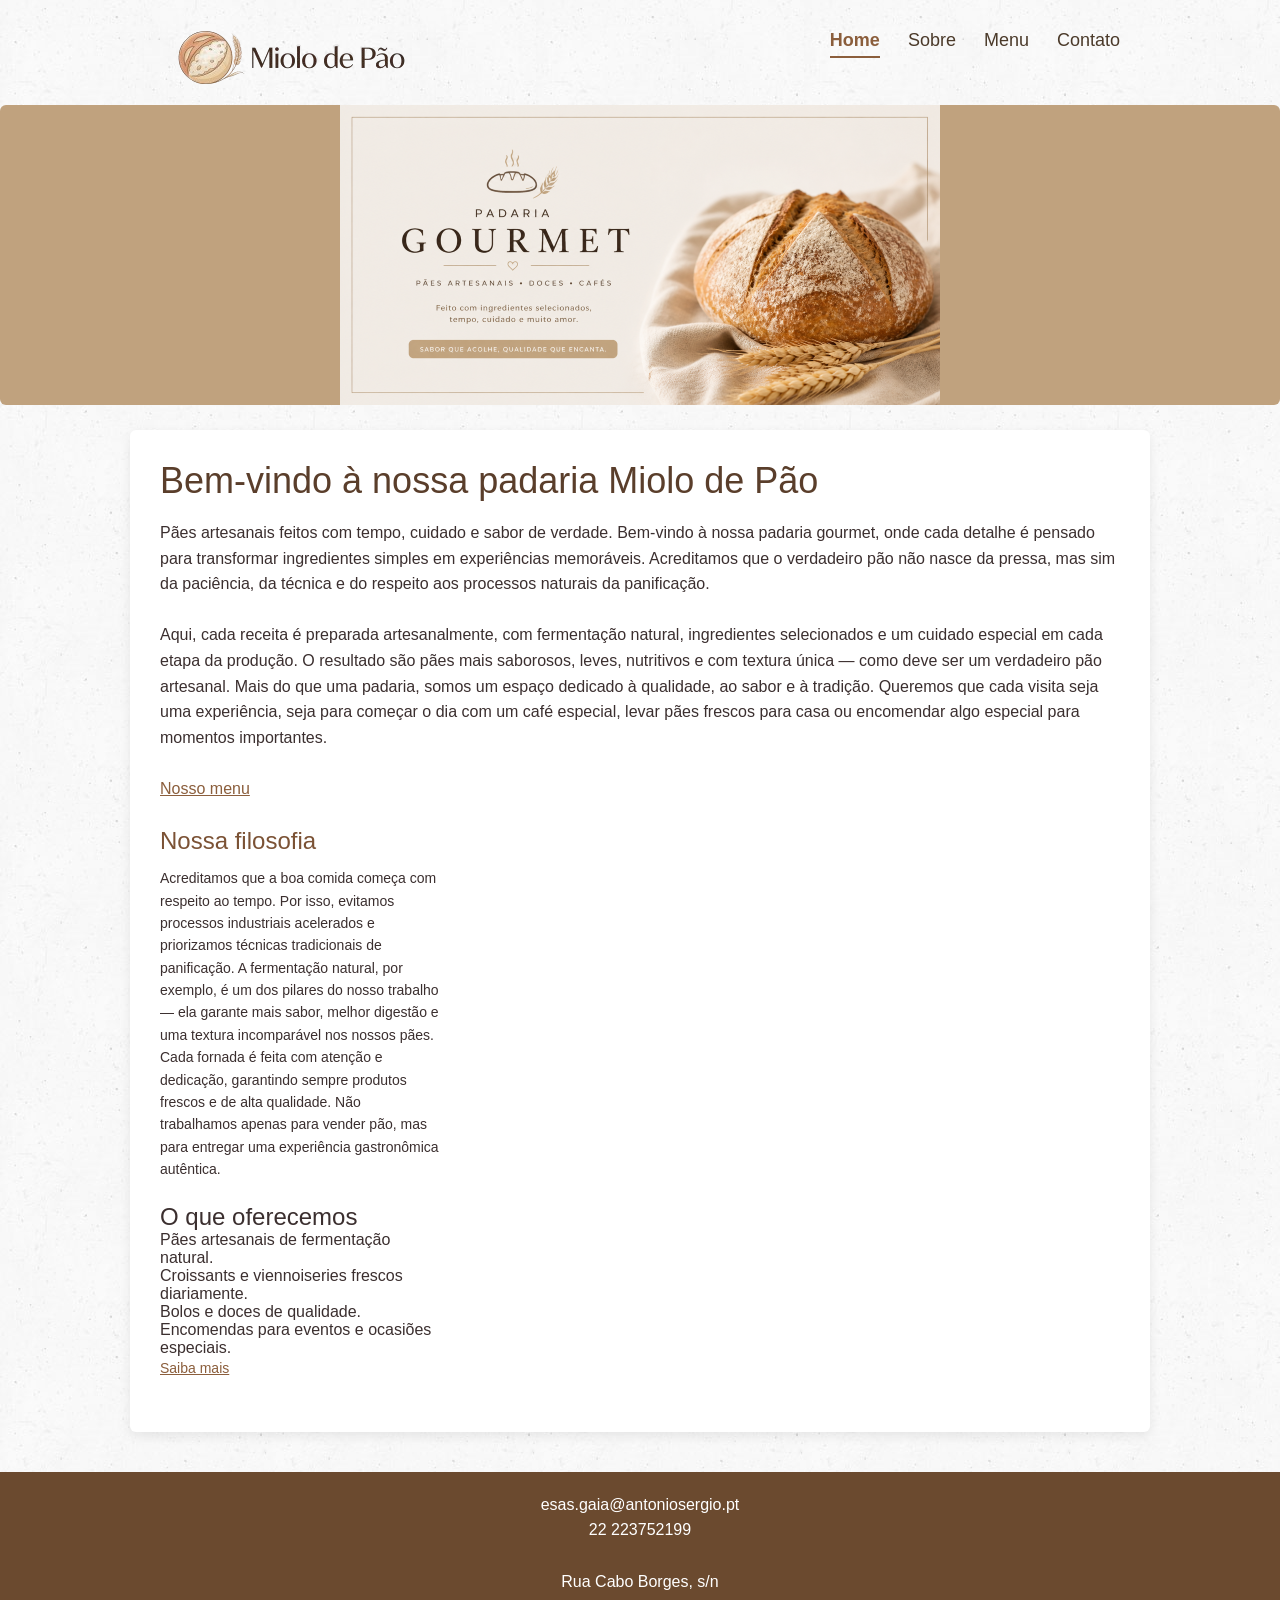
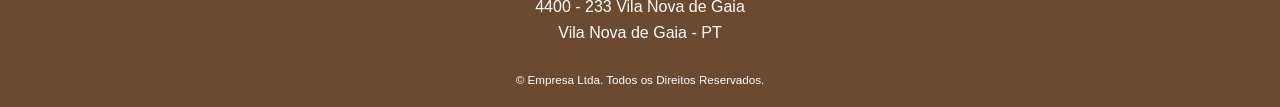
<file: index.html>
<!DOCTYPE HTML>
<html lang="pt-PT">
<head>
	<meta charset="UTF-8">
	<title>Miolo de Pão - Padarias Gourmet</title>
	<link href="layout.css" rel="stylesheet">
</head>
<body id="bd-home">

<div id="site">
	<div id="cabecalho" class="grupo">
		<a href="index.html" id="logo">
			<img src="logo_empresa.png" alt="Logomarca da Empresa">
		</a>
		<div id="menu-principal">
			<ul class="grupo">
				<li>
					<a class="ativo" href="index.html">Home</a>
				</li>
				<li>
					<a href="empresa.html">Sobre</a>
				</li>
				<li>
					<a href="servicos.html">Menu</a>
				</li>
				<li>
					<a href="contato.html">Contato</a>
				</li>
			</ul>
		</div>
	</div>
	<div id="foto-principal"></div>
	<div id="conteudo">
		<div id="conteudo-principal">
			<h1>Bem-vindo à nossa padaria Miolo de Pão</h1>
			
			<p>
			Pães artesanais feitos com tempo, cuidado e sabor de verdade.

			Bem-vindo à nossa padaria gourmet, onde cada detalhe é pensado para transformar ingredientes simples em experiências memoráveis.
			Acreditamos que o verdadeiro pão não nasce da pressa, mas sim da paciência, da técnica e do respeito aos processos naturais da panificação.
			</p>
			
			<p>
			Aqui, cada receita é preparada artesanalmente, com fermentação natural, ingredientes selecionados e um cuidado especial em cada etapa da produção.
			O resultado são pães mais saborosos, leves, nutritivos e com textura única — como deve ser um verdadeiro pão artesanal. 
			Mais do que uma padaria, somos um espaço dedicado à qualidade, ao sabor e à tradição. 
			Queremos que cada visita seja uma experiência, seja para começar o dia com um café especial, levar pães frescos para casa ou encomendar algo especial para momentos importantes.
			</p>
			
			<p>
				<a href="servicos.html">Nosso menu</a>
			</p>
		</div>
		<div id="conteudo-secundario">
			<h1>Nossa filosofia</h1>
				
			<p>
			Acreditamos que a boa comida começa com respeito ao tempo.
			
			Por isso, evitamos processos industriais acelerados e priorizamos técnicas tradicionais de panificação.
			A fermentação natural, por exemplo, é um dos pilares do nosso trabalho — ela garante mais sabor, melhor digestão e uma textura incomparável nos nossos pães.
			
			Cada fornada é feita com atenção e dedicação, garantindo sempre produtos frescos e de alta qualidade.
			Não trabalhamos apenas para vender pão, mas para entregar uma experiência gastronômica autêntica.
			</p>
			
			<h2>O que oferecemos</h2>
			
			<ul>
				<li>Pães artesanais de fermentação natural.</li>
				<li>Croissants e viennoiseries frescos diariamente.</li>
				<li>Bolos e doces de qualidade.</li>
				<li>Encomendas para eventos e ocasiões especiais.</li>
			</ul>

		</div>
		<div id="conteudo-secundario">
			<p>
				<a href="empresa.html">Saiba mais</a>
			</p>
		</div>
	</div>
	<div id="rodape-fora">
		<div id="rodape">
			<p id="telefone-email">
				esas.gaia@antoniosergio.pt
				<br>
				<span class="ddd">22</span> 223752199
			</p>

			<p id="endereco">
				Rua Cabo Borges, s/n
				<br>
				4400 - 233 Vila Nova de Gaia
				<br>
				Vila Nova de Gaia - PT
			</p>

			<small id="copyright">
				&copy; Empresa Ltda. Todos os Direitos Reservados.
			</small>
		</div>
	</div>
</div>

</body>
</html>
</file>
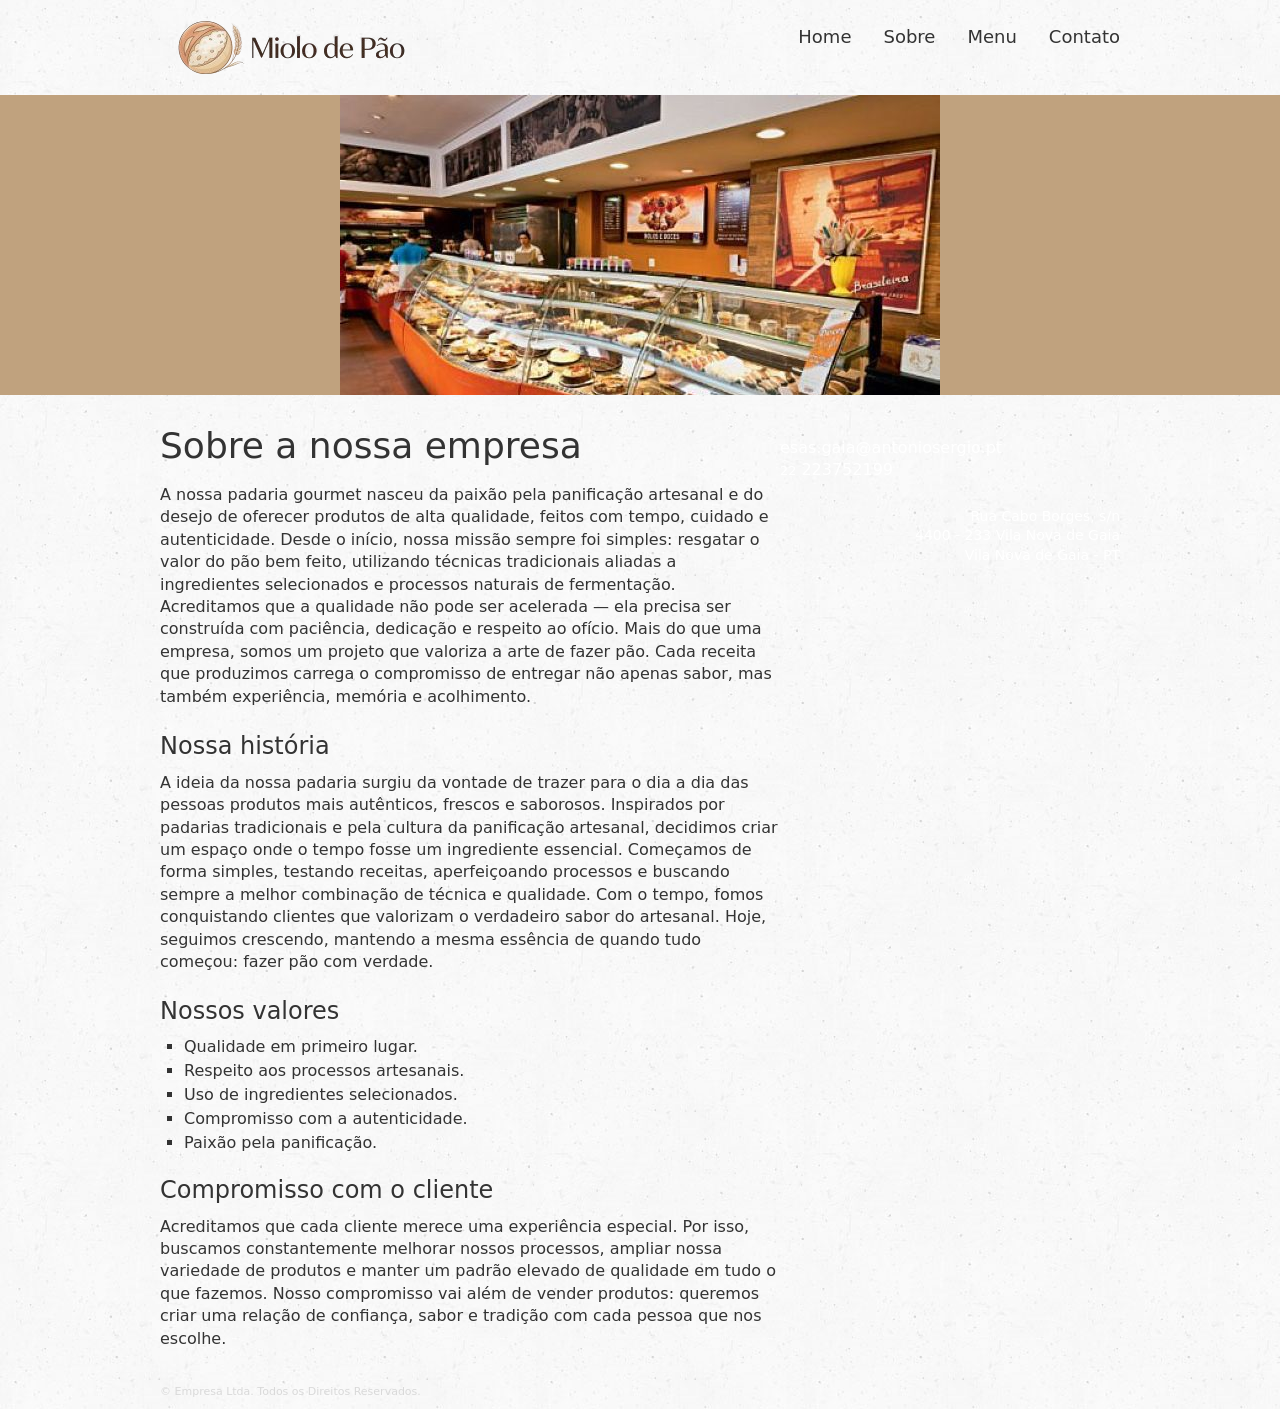
<file: empresa.html>
<!DOCTYPE HTML>
<html lang="pt-PT">
<head>
	<meta charset="UTF-8">
	<title>Miolo de Pão - Padarias Gourmet</title>
	<link href="empresa.css" rel="stylesheet">
	<meta name="robots" content="noindex">
</head>
<body>

<div id="bd-empresa">
	<div id="cabecalho" class="grupo">
		<a href="index.html" id="logo">
			<img src="logo_empresa.png" alt="Logomarca da Empresa">
		</a>
		<div id="menu-principal">
			<ul class="grupo">
				<li>
					<a href="index.html">Home</a>
				</li>
				<li>
					<a href="ativo">Sobre</a>
				</li>
				<li>
					<a href="servicos.html">Menu</a>
				</li>
				<li>
					<a href="contato.html">Contato</a>
				</li>
			</ul>
		</div>
	</div>
	<div id="foto-principal"></div>
	<div id="conteudo">
		<div id="conteudo-principal">

			<h1>Sobre a nossa empresa</h1>
	
			<p>
			A nossa padaria gourmet nasceu da paixão pela panificação artesanal e do desejo de oferecer produtos de alta qualidade, feitos com tempo, cuidado e autenticidade.

			Desde o início, nossa missão sempre foi simples: resgatar o valor do pão bem feito, utilizando técnicas tradicionais aliadas a ingredientes selecionados e processos naturais de fermentação.
			Acreditamos que a qualidade não pode ser acelerada — ela precisa ser construída com paciência, dedicação e respeito ao ofício.

			Mais do que uma empresa, somos um projeto que valoriza a arte de fazer pão. 
			Cada receita que produzimos carrega o compromisso de entregar não apenas sabor, mas também experiência, memória e acolhimento.
			</p>
			
			<h2>Nossa história</h2>
			
			<p>
			A ideia da nossa padaria surgiu da vontade de trazer para o dia a dia das pessoas produtos mais autênticos, frescos e saborosos. 
			Inspirados por padarias tradicionais e pela cultura da panificação artesanal, decidimos criar um espaço onde o tempo fosse um ingrediente essencial.

			Começamos de forma simples, testando receitas, aperfeiçoando processos e buscando sempre a melhor combinação de técnica e qualidade. 
			Com o tempo, fomos conquistando clientes que valorizam o verdadeiro sabor do artesanal.

			Hoje, seguimos crescendo, mantendo a mesma essência de quando tudo começou: fazer pão com verdade.
			</p>
			
			<h2>Nossos valores</h2>
			
			<ul>
				<li>Qualidade em primeiro lugar.</li>
				<li>Respeito aos processos artesanais.</li>
				<li>Uso de ingredientes selecionados.</li>
				<li>Compromisso com a autenticidade.</li>
				<li>Paixão pela panificação.</li>
			</ul>
			
			<h2>Compromisso com o cliente</h2>
			
			<p>
			Acreditamos que cada cliente merece uma experiência especial. 
			Por isso, buscamos constantemente melhorar nossos processos, ampliar nossa variedade de produtos e manter um padrão elevado de qualidade em tudo o que fazemos.

			Nosso compromisso vai além de vender produtos: queremos criar uma relação de confiança, sabor e tradição com cada pessoa que nos escolhe.
			</p>

		</div>
		<div id="conteudo-secundario">
			
			<!-- conteúdo da seção Empresa aqui -->

		</div>
	</div>
	<div id="rodape">
		<p id="telefone-email">
			esas.gaia@antoniosergio.pt
			<br>
			<span class="ddd">22</span> 223752199
		</p>
		<p id="endereco">
			Rua Cabo Borges, s/n
			<br>
			4400 - 233 Vila Nova de Gaia
			<br>
			Vila Nova de Gaia - PT
		</p>

		<small id="copyright">
			&copy; Empresa Ltda. Todos os Direitos Reservados.
		</small>
	</div>
</div>

</body>
</html>
</file>
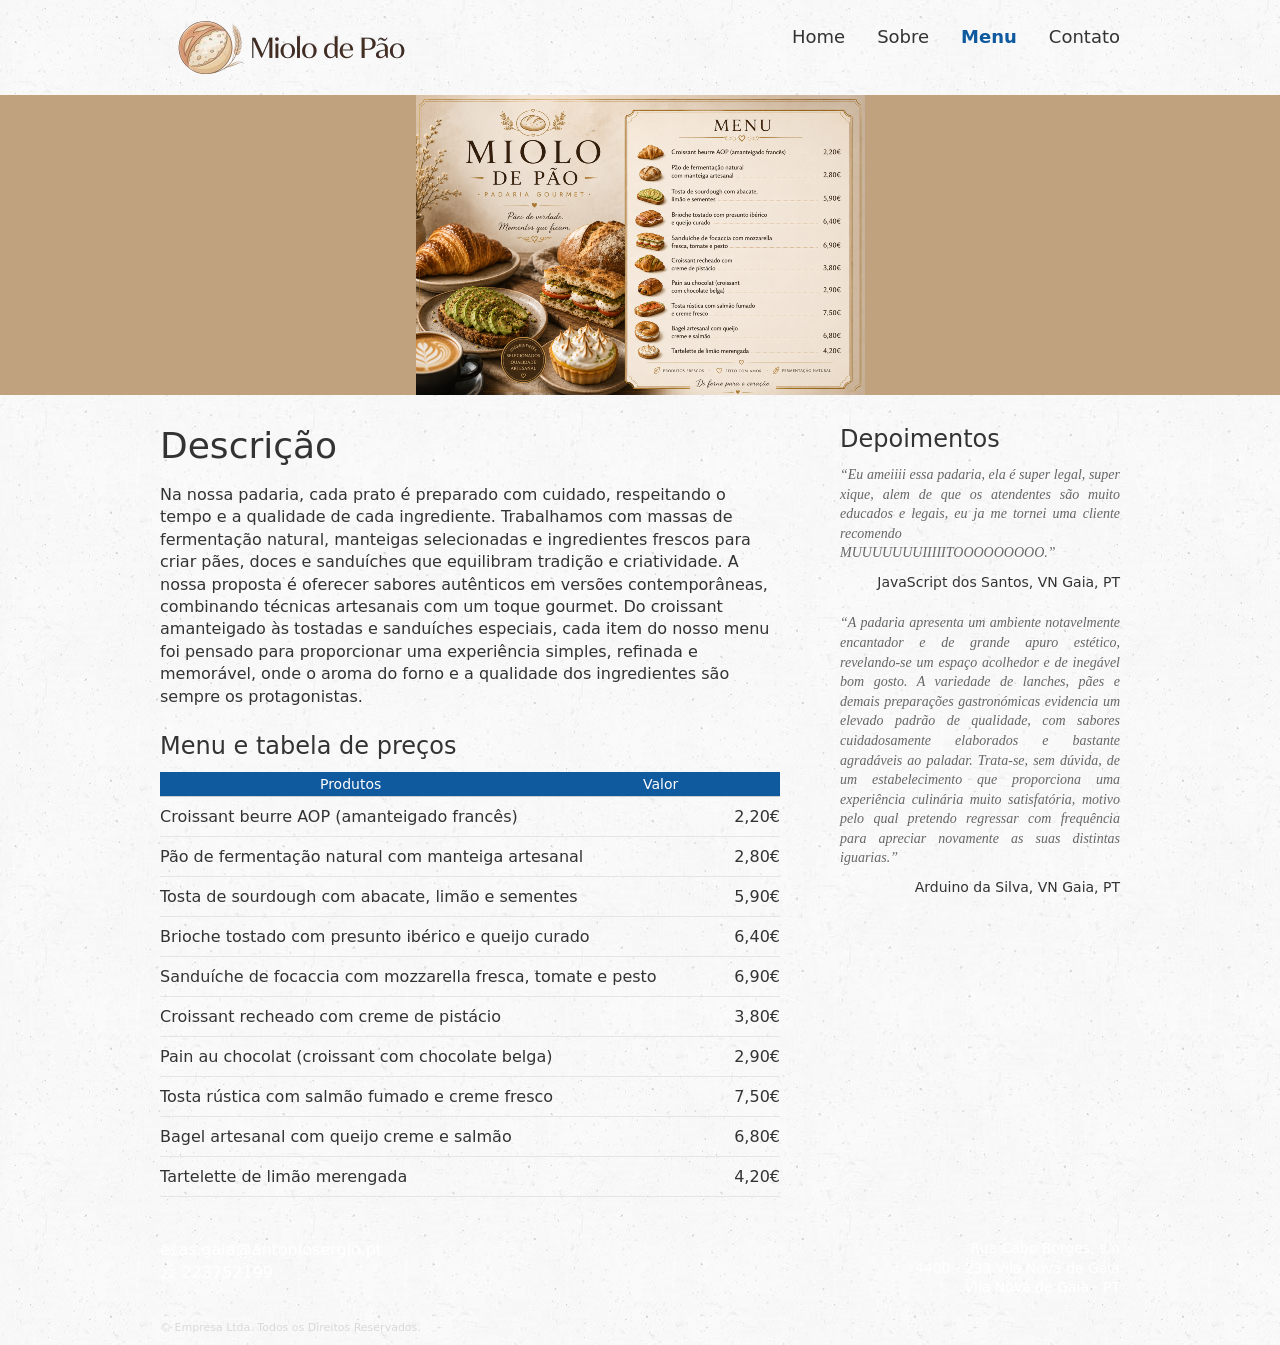
<file: servicos.html>
<!DOCTYPE HTML>
<html lang="pt-PT">
<head>
	<meta charset="UTF-8">
	<title>Serviços - Site da Empresa</title>
	<link href="servicos.css" rel="stylesheet">
</head>
<body id="bd-servicos">

<div id="site">
	<div id="cabecalho" class="grupo">
		<a href="index.html" id="logo">
			<img src="logo_empresa.png" alt="Logomarca da Empresa">
		</a>
		<div id="menu-principal">
			<ul class="grupo">
				<li>
					<a href="index.html">Home</a>
				</li>
				<li>
					<a href="empresa.html">Sobre</a>
				</li>
				<li>
					<a class="ativo" href="servicos.html">Menu</a>
				</li>
				<li>
					<a href="contato.html">Contato</a>
				</li>
			</ul>
		</div>
	</div>
	<div id="foto-principal"></div>
	<div id="conteudo" class="grupo">
		<div id="conteudo-principal">
			<h1>Descrição</h1>

			<p>
				Na nossa padaria, cada prato é preparado com cuidado, respeitando o tempo e a qualidade de cada ingrediente.
				Trabalhamos com massas de fermentação natural, manteigas selecionadas e ingredientes frescos para criar pães,
				doces e sanduíches que equilibram tradição e criatividade. A nossa proposta é oferecer sabores autênticos em versões contemporâneas,
				combinando técnicas artesanais com um toque gourmet.

				Do croissant amanteigado às tostadas e sanduíches especiais, cada item do nosso menu foi pensado para proporcionar uma experiência simples,
				refinada e memorável, onde o aroma do forno e a qualidade dos ingredientes são sempre os protagonistas.
			</p>

			<table class="tabela-servicos">
				<caption>Menu e tabela de preços</caption>
				<tr>
					<th scope="col">Produtos</th>
					<th scope="col">Valor</th>
				</tr>
		<table>

		<tr>
			<td>Croissant beurre AOP (amanteigado francês)</td>
			<td class="valor-servico">2,20€</td>
		</tr>

		<tr>
		<td>Pão de fermentação natural com manteiga artesanal</td>
		<td class="valor-servico">2,80€</td>
		</tr>

		<tr>
		<td>Tosta de sourdough com abacate, limão e sementes</td>
		<td class="valor-servico">5,90€</td>
		</tr>

		<tr>
		<td>Brioche tostado com presunto ibérico e queijo curado</td>
		<td class="valor-servico">6,40€</td>
		</tr>

		<tr>
		<td>Sanduíche de focaccia com mozzarella fresca, tomate e pesto</td>
		<td class="valor-servico">6,90€</td>
		</tr>

		<tr>
		<td>Croissant recheado com creme de pistácio</td>
		<td class="valor-servico">3,80€</td>
		</tr>

		<tr>
		<td>Pain au chocolat (croissant com chocolate belga)</td>
		<td class="valor-servico">2,90€</td>
		</tr>

		<tr>
		<td>Tosta rústica com salmão fumado e creme fresco</td>
		<td class="valor-servico">7,50€</td>
		</tr>

		<tr>
		<td>Bagel artesanal com queijo creme e salmão</td>
		<td class="valor-servico">6,80€</td>
		</tr>

		<tr>
		<td>Tartelette de limão merengada</td>
		<td class="valor-servico">4,20€</td>
		</tr>

</table>
			</table>
		</div>
		<div id="conteudo-secundario">
			<h1>Depoimentos</h1>

			<div class="depoimento">
				<blockquote>
					<p>
						&ldquo;Eu ameiiii essa padaria, ela é super legal, super xique, alem de que os atendentes são muito educados e legais, eu ja me tornei uma cliente
						recomendo MUUUUUUUIIIIITOOOOOOOOO.&rdquo;
					</p>
				</blockquote>
				<p class="autor">
					JavaScript dos Santos, VN Gaia, PT
				</p>
			</div>

			<div class="depoimento">
				<blockquote>
					<p>
						&ldquo;A padaria apresenta um ambiente notavelmente encantador e de grande apuro estético, revelando-se um espaço acolhedor e de inegável bom gosto.
						 A variedade de lanches, pães e demais preparações gastronómicas evidencia um elevado padrão de qualidade,
						com sabores cuidadosamente elaborados e bastante agradáveis ao paladar.

						Trata-se, sem dúvida, de um estabelecimento que proporciona uma experiência culinária muito satisfatória,
						 motivo pelo qual pretendo regressar com frequência para apreciar novamente as suas distintas iguarias.&rdquo;
					</p>
				</blockquote>
				<p class="autor">
					Arduino da Silva, VN Gaia, PT
				</p>
			</div>
		</div>
	</div>
	<div id="rodape">
		<p id="telefone-email">
			esas.gaia@antoniosergio.pt
			<br>
			<span class="ddd">22</span> 223752199
		</p>
		<p id="endereco">
			Rua Cabo Borges, s/n
			<br>
			4400 - 233 Vila Nova de Gaia
			<br>
			Vila Nova de Gaia - PT
		</p>

		<small id="copyright">
			&copy; Empresa Ltda. Todos os Direitos Reservados.
		</small>
	</div>
</div>

</body>
</html>
</file>
<file: layout.css>
/*
-- Padrões e Reset
*/

* {margin: 0; padding: 0;}
ul {list-style-type: none;}
img, fieldset {border: 0;}
h1, h2, h3, h4, h5, h6 {font-weight: normal;}

/*
-- Tipografia e Cores
*/

body {
	color: #3b2f2f;
	background: #f5efe6 url(fundo_site.jpg);
}

body, input, select, textarea {
	font-family: "Segoe UI", Candara, "Trebuchet MS", Verdana, sans-serif;
}

a:link {
	color: #8b5e3c;
}

a:visited {
	color: #6e4a30;
}

a:hover {
	color: #c08a4b;
	text-decoration: none;
}

a:focus {
	outline: 1px dotted #c08a4b;
}

a:active {
	color: #a56a2a;
}

p {
	font-size: 16px;
	margin-bottom: 1.6em;
	line-height: 1.6em;
}

/*
-- Títulos
*/

#conteudo-principal h1 {
	font-size: 36px;
	margin-bottom: 0.5em;
	color: #5a3e2b;
}

#conteudo-principal h2,
#conteudo-secundario h1 {
	font-size: 24px;
	margin-bottom: 0.5em;
	color: #7b5235;
}

#conteudo-secundario p {
	font-size: 14px;
}

#conteudo-principal ul,
#conteudo-principal ol {
	font-size: 16px;
	margin-left: 1.5em;
	margin-bottom: 1.5em;
}

#conteudo-principal ul {
	list-style-type: square;
}

#conteudo-principal li {
	margin-bottom: 0.3em;
}

/*
-- Estrutura
*/

#cabecalho, #conteudo, #rodape {
	width: 960px;
	margin: 0 auto;
}

#conteudo {
	background: #ffffff;
	padding: 30px;
	box-shadow: 0 4px 12px rgba(0,0,0,0.08);
	border-radius: 6px;
}

#cabecalho {
	position: relative;
	padding-top: 10px;
}

/*
-- Logo
*/

#logo {
	padding: 10px 0;
	display: block;
	float: left;
}

#logo img {
	display: block;
}

/*
-- Menu
*/

#menu-principal {
	position: absolute;
	top: 30px;
	right: 0;
}

#menu-principal li {
	display: inline;
}

#menu-principal a {
	display: block;
	float: left;
	font-size: 18px;
	text-decoration: none;
	color: #4b3a2a;
	margin-left: 28px;
	padding-bottom: 5px;
	border-bottom: 2px solid transparent;
	transition: all 0.3s ease;
}

#menu-principal a:hover {
	color: #c08a4b;
	border-bottom: 2px solid #c08a4b;
}

#menu-principal a.ativo {
	color: #8b5e3c;
	font-weight: bold;
	border-bottom: 2px solid #8b5e3c;
}

/*
-- Foto Principal
*/

#foto-principal {
	height: 300px;
	background: #c0a27e url(foto_principal.png) no-repeat center top;
	border-radius: 6px;
	margin-bottom: 25px;
}

/*
-- Conteúdo Secundário
*/

#conteudo-secundario {
	width: 280px;
}

#conteudo-secundario img {
	display: block;
	border-radius: 4px;
	box-shadow: 0 3px 8px rgba(0,0,0,0.08);
}

/*
-- Rodapé
*/

#rodape-fora {
	background: #6b4a2f;
	margin-top: 40px;
}

#rodape {
	color: #ffffff;
	padding: 20px 0;
	text-align: center;
	font-size: 14px;
}

/*
-- Estilos específicos de Seção
*/

#bd-empresa #foto-principal {
	height: 110px;
}

#bd-empresa .legenda {
	margin: 0;
	color: #FFF;
	background: #c0a27e;
	font-style: italic;
	text-align: center;
	padding: 0.4em 0.6em;
	border-radius: 0 0 4px 4px;
}

/*
-- Classes de Uso Geral
*/

.grupo::before, .grupo::after {
	content: " ";
	display: table;
}

.grupo::after {
	clear: both;
}
</file>
<file: empresa.css>
/*
-- Estilos CSS - Website da Empresa
*/

/*
-- Padrões e Reset
*/

* {margin: 0; padding: 0;}
ul {list-style-type: none;}
img, fieldset {border: 0;}
h1, h2, h3, h4, h5, h6 {font-weight: normal;}

/*
-- Tipografia e Cores
*/

body {
	color: #333;
	background: #FFF url(fundo_site.jpg);
}

body, input, select, textarea {
	/* fonte: http://www.sitepoint.com/eight-definitive-font-stacks-2/ */
	font-family: "Segoe UI", Candara, "Bitstream Vera Sans", "DejaVu Sans", "Bitstream Vera Sans", "Trebuchet MS", Verdana, "Verdana Ref", sans-serif;
}

a:link {
	color: #0F599F;
}

a:visited {
	color: #666;
}

a:hover {
	color: #000;
	text-decoration: none;
}

a:focus {
	outline: 1px dotted #F00;
}

a:active {
	color: #F00;
}

p {
	font-size: 16px;
	margin-bottom: 1.5em;
	line-height: 1.4em;
}

#conteudo-principal h1 {
    font-size: 36px;
    margin-bottom: 0.5em;
}
 
#conteudo-principal h2,
#conteudo-secundario h1 {
    font-size: 24px;
    margin-bottom: 0.5em;
}
 
#conteudo-secundario p {
    font-size: 14px;
}
 
#conteudo-principal ul,
#conteudo-principal ol {
    font-size: 16px;
    margin-left: 1.5em;
    margin-bottom: 1.5em;
}
 
#conteudo-principal ul {
    list-style-type: square;
}
 
#conteudo-principal li {
    margin-bottom: 0.3em;
}

/*
-- Estrutura
*/

#cabecalho, #conteudo, #rodape {
	width: 960px;
	margin: 0 auto;
}

#cabecalho {
	position: relative;
}

#logo {
	padding: 10px 0;
	display: block;
	float: left;
}

#logo img {
	display: block;
}

#menu-principal {
	position: absolute;
	top: 26px;
	right: 0;
}

#menu-principal li {
	display: inline;
}

#menu-principal a {
	display: block;
	float: left;
	font-size: 18px;
	text-decoration: none;
	color: #333333;
	margin-left: 32px;
}

#menu-principal a:hover, #menu-principal a.ativo {
	color: #0f599f;
}

#menu-principal a.ativo {
	font-weight: bold;
}

#foto-principal {
	height: 200px;
	background: #c0a27e url(foto_padaria.jpg) no-repeat center top;
}

#conteudo {
	margin: 30px auto;
}

#conteudo-principal {
	float: left;
	width: 620px;
}

#conteudo-secundario {
	float: right;
	width: 280px;
}

#conteudo-secundario .interna {
	padding: 20px;
}

#conteudo-secundario img {
	display: block;
}

#rodape-fora {
	background: #c0a27e;
}

#telefone-email {
	float: left;
	font-size: 16px;
	color: #FFF;
	margin: 12px 0;
}

#telefone-email span.ddd {
	font-size: 0.8em;
}

#endereco {
	float: right;
	text-align: right;
	color: #FFF;
	font-size: 14px;
	margin: 12px 0;
}

#copyright {
	font-size: 11px;
	color: #d9d9d9;
	clear: both;
	display: block;
	padding: 1em 0;
}

/*
-- Estilos específicos de Seção
*/

#bd-empresa #foto-principal,
#bd-servicos #foto-principal
{
	height: 300px;
}

/* home */

#bd-home #conteudo-secundario {
	background: #0f599f;
	color: #FFF;
}

#bd-home #conteudo-secundario a {
	color: #FFF;
}

/* empresa */

#bd-empresa .legenda {
	margin: 0;
	color: #FFF;
	background: #c0a27e;
	font-style: italic;
	text-align: center;
	padding: 0.3em 0.6em;
}

/* servicos */

.depoimento {
	margin-bottom: 1em;
}

.depoimento blockquote {
	font-size: 16px;
	font-family: Georgia, serif;
	font-style: italic;
	line-height: 1.5em;
	color: #666;
	text-align: justify;
	margin-bottom: 0.3em;
}

.depoimento blockquote p {
	margin-bottom: 0.7em;
}

.depoimento .autor {
	text-align: right;
	font-size: 12px;
}

/*
-- Formulários
*/

/*
-- Tabelas
*/

.tabela-servicos {
    border-spacing: 0;
    width: 100%;
}

.tabela-servicos caption {
	font-size: 24px;
	margin-bottom: 0.5em;
	text-align: left;
}

.tabela-servicos th {
	background: #0F599F;
	color: #FFF;
	font-weight: normal;
	text-align: center;
}

.tabela-servicos th, .tabela-servicos td {
	border-bottom: 1px solid #CCC;
	font-size: 14px;
	padding: 0.3em;
}

.tabela-servicos .prazo-entrega {
	text-align: center;
}

.tabela-servicos .valor-servico {
	text-align: right;
}

/*
-- Classes de Uso Geral
*/

.grupo::before, .grupo::after {
	content: " ";
	display: table;
}

.grupo::after {
	clear: both;
}
</file>
<file: servicos.css>
/*
-- Estilos CSS - Website da Empresa
*/

/*
-- Padrões e Reset
*/

* {margin: 0; padding: 0;}
ul {list-style-type: none;}
img, fieldset {border: 0;}
h1, h2, h3, h4, h5, h6 {font-weight: normal;}

/*
-- Tipografia e Cores
*/

body {
	color: #333;
	background: #FFF url(fundo_site.jpg);
}

body, input, select, textarea {
	/* fonte: http://www.sitepoint.com/eight-definitive-font-stacks-2/ */
	font-family: "Segoe UI", Candara, "Bitstream Vera Sans", "DejaVu Sans", "Bitstream Vera Sans", "Trebuchet MS", Verdana, "Verdana Ref", sans-serif;
}

a:link {
	color: #0F599F;
}

a:visited {
	color: #666;
}

a:hover {
	color: #000;
	text-decoration: none;
}

a:focus {
	outline: 1px dotted #F00;
}

a:active {
	color: #F00;
}

p {
	font-size: 16px;
	margin-bottom: 1.5em;
	line-height: 1.4em;
}

#conteudo-principal h1 {
    font-size: 36px;
    margin-bottom: 0.5em;
}
 
#conteudo-principal h2,
#conteudo-secundario h1 {
    font-size: 24px;
    margin-bottom: 0.5em;
}
 
#conteudo-secundario p {
    font-size: 14px;
}
 
#conteudo-principal ul,
#conteudo-principal ol {
    font-size: 16px;
    margin-left: 1.5em;
    margin-bottom: 1.5em;
}
 
#conteudo-principal ul {
    list-style-type: square;
}
 
#conteudo-principal li {
    margin-bottom: 0.3em;
}

/*
-- Estrutura
*/

#cabecalho, #conteudo, #rodape {
	width: 960px;
	margin: 0 auto;
}

#cabecalho {
	position: relative;
}

#logo {
	padding: 10px 0;
	display: block;
	float: left;
}

#logo img {
	display: block;
}

#menu-principal {
	position: absolute;
	top: 26px;
	right: 0;
}

#menu-principal li {
	display: inline;
}

#menu-principal a {
	display: block;
	float: left;
	font-size: 18px;
	text-decoration: none;
	color: #333333;
	margin-left: 32px;
}

#menu-principal a:hover, #menu-principal a.ativo {
	color: #0f599f;
}

#menu-principal a.ativo {
	font-weight: bold;
}

#foto-principal {
	height: 200px;
	background: #c0a27e url(foto_menu.png) no-repeat center top;
}

#conteudo {
	margin: 30px auto;
}

#conteudo-principal {
	float: left;
	width: 620px;
}

#conteudo-secundario {
	float: right;
	width: 280px;
}

#conteudo-secundario .interna {
	padding: 20px;
}

#conteudo-secundario img {
	display: block;
}

#rodape-fora {
	background: #808080;
}

#telefone-email {
	float: left;
	font-size: 16px;
	color: #FFF;
	margin: 12px 0;
}

#telefone-email span.ddd {
	font-size: 0.8em;
}

#endereco {
	float: right;
	text-align: right;
	color: #FFF;
	font-size: 14px;
	margin: 12px 0;
}

#copyright {
	font-size: 11px;
	color: #d9d9d9;
	clear: both;
	display: block;
	padding: 1em 0;
}

/*
-- Estilos específicos de Seção
*/

#bd-empresa #foto-principal,
#bd-servicos #foto-principal
{
	height: 300px;
}

/* home */

#bd-home #conteudo-secundario {
	background: #0f599f;
	color: #FFF;
}

#bd-home #conteudo-secundario a {
	color: #FFF;
}

/* empresa */

#bd-empresa .legenda {
	margin: 0;
	color: #FFF;
	background: #808080;
	font-style: italic;
	text-align: center;
	padding: 0.3em 0.6em;
}

/* servicos */

.depoimento {
	margin-bottom: 1em;
}

.depoimento blockquote {
	font-size: 16px;
	font-family: Georgia, serif;
	font-style: italic;
	line-height: 1.5em;
	color: #666;
	text-align: justify;
	margin-bottom: 0.3em;
}

.depoimento blockquote p {
	margin-bottom: 0.7em;
}

.depoimento .autor {
	text-align: right;
	font-size: 12px;
}

/*
-- Formulários
*/

/*
-- Tabelas
*/

.tabela-servicos {
    border-spacing: 0;
    width: 100%;
}

.tabela-servicos caption {
	font-size: 24px;
	margin-bottom: 0.5em;
	text-align: left;
}

.tabela-servicos th {
	background: #0F599F;
	color: #FFF;
	font-weight: normal;
	text-align: center;
}

.tabela-servicos th, .tabela-servicos td {
	border-bottom: 1px solid #CCC;
	font-size: 14px;
	padding: 0.3em;
}

.tabela-servicos .prazo-entrega {
	text-align: center;
}

.tabela-servicos .valor-servico {
	text-align: right;
}

/*
-- Classes de Uso Geral
*/

.grupo::before, .grupo::after {
	content: " ";
	display: table;
}

.grupo::after {
	clear: both;
}

.valor-servico {
  text-align: right;
  width: 120px;
  white-space: nowrap;
}

table {
  width: 100%;
  border-collapse: collapse;
}

td {
  padding: 10px 0;
  border-bottom: 1px solid #e5e5e5;
}

.valor-servico {
  text-align: right;
  width: 120px;
  white-space: nowrap;
}
</file>
